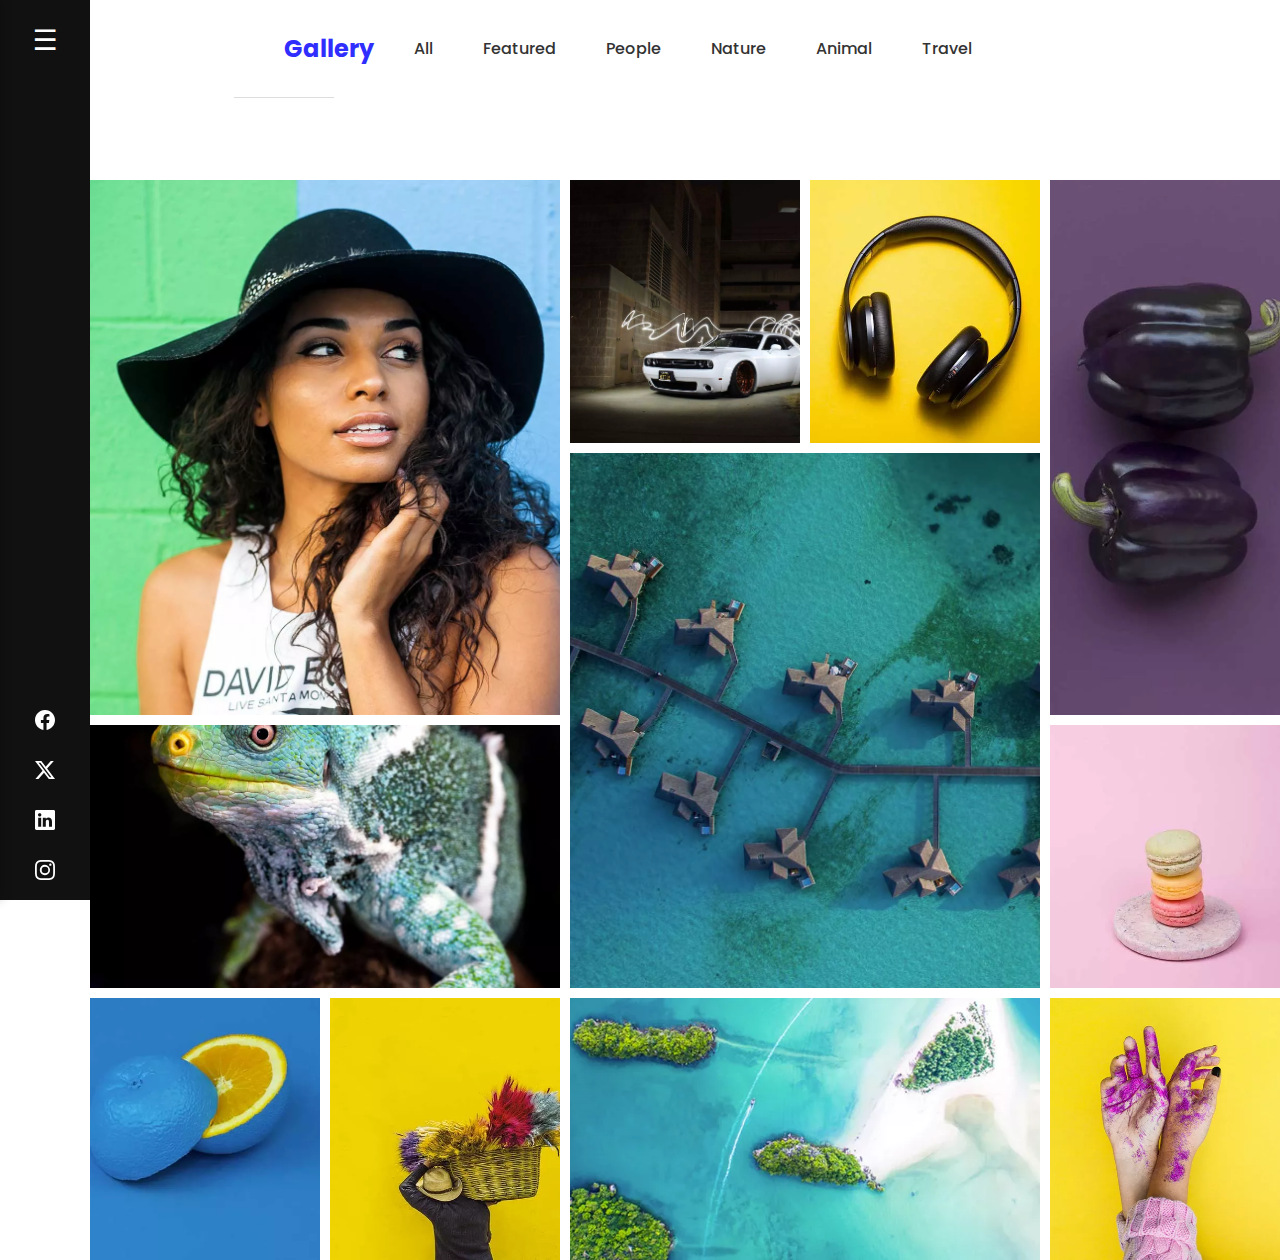
<file: gallery.html>
<!DOCTYPE html>
<html lang="en">

<head>
    <meta charset="UTF-8">
    <meta name="viewport" content="width=device-width, initial-scale=1.0">
    <title>Tulen | Photography HTML Template</title>
    <link rel="stylesheet" href="galery.css">
</head>

<body>
    <input type="checkbox" id="menu-toggle" />

    <!-- Navbar fixa esquerda -->
    <nav class="navbar">
        <label for="menu-toggle" class="menu-icon">☰</label>
        <div class="social-icons">
            <svg xmlns="http://www.w3.org/2000/svg" class="icon" viewBox="0 0 16 16" fill="currentColor">
                <path
                    d="M16 8.049c0-4.446-3.582-8.05-8-8.05C3.58 0-.002 3.603-.002 8.05c0 4.017 2.926 7.347 6.75 7.951v-5.625h-2.03V8.05H6.75V6.275c0-2.017 1.195-3.131 3.022-3.131.876 0 1.791.157 1.791.157v1.98h-1.009c-.993 0-1.303.621-1.303 1.258v1.51h2.218l-.354 2.326H9.25V16c3.824-.604 6.75-3.934 6.75-7.951" />
            </svg>
            <svg xmlns="http://www.w3.org/2000/svg" class="icon" viewBox="0 0 16 16" fill="currentColor">
                <path
                    d="M12.6.75h2.454l-5.36 6.142L16 15.25h-4.937l-3.867-5.07-4.425 5.07H.316l5.733-6.57L0 .75h5.063l3.495 4.633L12.601.75Zm-.86 13.028h1.36L4.323 2.145H2.865z" />
            </svg>
            <svg xmlns="http://www.w3.org/2000/svg" class="icon" viewBox="0 0 16 16" fill="currentColor">
                <path
                    d="M0 1.146C0 .513.526 0 1.175 0h13.65C15.474 0 16 .513 16 1.146v13.708c0 .633-.526 1.146-1.175 1.146H1.175C.526 16 0 15.487 0 14.854zm4.943 12.248V6.169H2.542v7.225zm-1.2-8.212c.837 0 1.358-.554 1.358-1.248-.015-.709-.52-1.248-1.342-1.248S2.4 3.226 2.4 3.934c0 .694.521 1.248 1.327 1.248zm4.908 8.212V9.359c0-.216.016-.432.08-.586.173-.431.568-.878 1.232-.878.869 0 1.216.662 1.216 1.634v3.865h2.401V9.25c0-2.22-1.184-3.252-2.764-3.252-1.274 0-1.845.7-2.165 1.193v.025h-.016l.016-.025V6.169h-2.4c.03.678 0 7.225 0 7.225z" />
            </svg>
            <svg xmlns="http://www.w3.org/2000/svg" class="icon" viewBox="0 0 16 16" fill="currentColor">
                <path
                    d="M8 0C5.829 0 5.556.01 4.703.048 3.85.088 3.269.222 2.76.42a3.9 3.9 0 0 0-1.417.923A3.9 3.9 0 0 0 .42 2.76C.222 3.268.087 3.85.048 4.7.01 5.555 0 5.827 0 8.001c0 2.172.01 2.444.048 3.297.04.852.174 1.433.372 1.942.205.526.478.972.923 1.417.444.445.89.719 1.416.923.51.198 1.09.333 1.942.372C5.555 15.99 5.827 16 8 16s2.444-.01 3.298-.048c.851-.04 1.434-.174 1.943-.372a3.9 3.9 0 0 0 1.416-.923c.445-.445.718-.891.923-1.417.197-.509.332-1.09.372-1.942C15.99 10.445 16 10.173 16 8s-.01-2.445-.048-3.299c-.04-.851-.175-1.433-.372-1.941a3.9 3.9 0 0 0-.923-1.417A3.9 3.9 0 0 0 13.24.42c-.51-.198-1.092-.333-1.943-.372C10.443.01 10.172 0 7.998 0zm-.717 1.442h.718c2.136 0 2.389.007 3.232.046.78.035 1.204.166 1.486.275.373.145.64.319.92.599s.453.546.598.92c.11.281.24.705.275 1.485.039.843.047 1.096.047 3.231s-.008 2.389-.047 3.232c-.035.78-.166 1.203-.275 1.485a2.5 2.5 0 0 1-.599.919c-.28.28-.546.453-.92.598-.28.11-.704.24-1.485.276-.843.038-1.096.047-3.232.047s-2.39-.009-3.233-.047c-.78-.036-1.203-.166-1.485-.276a2.5 2.5 0 0 1-.92-.598 2.5 2.5 0 0 1-.6-.92c-.109-.281-.24-.705-.275-1.485-.038-.843-.046-1.096-.046-3.233s.008-2.388.046-3.231c.036-.78.166-1.204.276-1.486.145-.373.319-.64.599-.92s.546-.453.92-.598c.282-.11.705-.24 1.485-.276.738-.034 1.024-.044 2.515-.045zm4.988 1.328a.96.96 0 1 0 0 1.92.96.96 0 0 0 0-1.92m-4.27 1.122a4.109 4.109 0 1 0 0 8.217 4.109 4.109 0 0 0 0-8.217m0 1.441a2.667 2.667 0 1 1 0 5.334 2.667 2.667 0 0 1 0-5.334" />
            </svg>
        </div>
    </nav>
    <!-- Menu lateral que abre -->
    <div class="menu-panel">
        <div class="menu-header">
            <label for="menu-toggle" class="back-arrow">←</label>
            <span class="logo">TULEN</span>
        </div>
        <ul class="menu-items">
            <a href="index.html">
                <li class="active">Home</li>
            </a>
            <a href="about.html">
                <li>About</li>
            </a>
            <a href="gallery.html">
                <li>Gallery</li>
            </a>
            <a href="blog.html">
                <li>Blog</li>
            </a>
            <a href="contact.html">
                <li>Contact</li>
            </a>
        </ul>
        <div class="menu-footer">
            <div class="footer-icons">
                <svg xmlns="http://www.w3.org/2000/svg" fill="currentColor" viewBox="0 0 16 16" width="18" height="18">
                    <path
                        d="M16 8.049c0-4.446-3.582-8.05-8-8.05C3.58 0-.002 3.603-.002 8.05c0 4.017 2.926 7.347 6.75 7.951v-5.625h-2.03V8.05H6.75V6.275c0-2.017 1.195-3.131 3.022-3.131.876 0 1.791.157 1.791.157v1.98h-1.009c-.993 0-1.303.621-1.303 1.258v1.51h2.218l-.354 2.326H9.25V16c3.824-.604 6.75-3.934 6.75-7.951" />
                </svg>
                <svg xmlns="http://www.w3.org/2000/svg" fill="currentColor" viewBox="0 0 16 16" width="18" height="18">
                    <path
                        d="M12.6.75h2.454l-5.36 6.142L16 15.25h-4.937l-3.867-5.07-4.425 5.07H.316l5.733-6.57L0 .75h5.063l3.495 4.633L12.601.75Zm-.86 13.028h1.36L4.323 2.145H2.865z" />
                </svg>
                <svg xmlns="http://www.w3.org/2000/svg" fill="currentColor" viewBox="0 0 16 16" width="18" height="18">
                    <path d="M0 1.146C0 .513.526 0 1.175 0h13.65C15.474 0 16 .513 16 1.146v13.708c0 .633-.526 1.146-1.175 1.146H1.175C.526 16 0 15.487 0 14.854zm4.943 12.248V6.169H2.542v7.225zm-1.2-8.212c.837 0 1.358-.554 1.358-1.248-.015-.709-.52-1.248-1.342-1.248S2.4 3.226 2.4 3.934c0 .694.521 1.248 1.327 1.248zm4.908 8.212V9.359c0-.216.016-.432.08-.586.173-.431.568-.878 1.232-.878.869 0 
<path d=" M0 1.146C0 .513.526 0 1.175 0h13.65C15.474 0 16 .513 16 1.146v13.708c0 .633-.526 1.146-1.175 1.146H1.175C.526
                        16 0 15.487 0 14.854zm4.943 12.248V6.169H2.542v7.225zm-1.2-8.212c.837 0 1.358-.554
                        1.358-1.248-.015-.709-.52-1.248-1.342-1.248S2.4 3.226 2.4 3.934c0 .694.521 1.248 1.327
                        1.248zm4.908 8.212V9.359c0-.216.016-.432.08-.586.173-.431.568-.878 1.232-.878.869 0 1.216.662
                        1.216 1.634v3.865h2.401V9.25c0-2.22-1.184-3.252-2.764-3.252-1.274 0-1.845.7-2.165
                        1.193v.025h-.016l.016-.025V6.169h-2.4c.03.678 0 7.225 0 7.225z" />
                </svg>
            </div>
            © 2025 Tulen. Todos os direitos reservados.
        </div>
    </div>
    <!-- Navbar fixa topo -->
    <nav class="top-navbar">
        <div class="logo">Gallery</div>
        <ul class="nav-links">
            <li><a href="#">All</a></li>
            <li><a href="#">Featured</a></li>
            <li><a href="#">People</a></li>
            <li><a href="#">Nature</a></li>
            <li><a href="#">Animal</a></li>
            <li><a href="#">Travel</a></li>
        </ul>
    </nav>
    <!-- Gallery -->
    <div class="galeria">
            <div class="item item1"><img src="mulher.jpg" alt=""></div>
            <div class="item item2"><img src="carro.jpg" alt=""></div>
            <div class="item item3"><img src="fone.jpg" alt=""></div>
            <div class="item item4"><img src="pimentao.jpg" alt=""></div>
            <div class="item item5"><img src="mar.jpg" alt=""></div>
            <div class="item item6"><img src="calango.jpg" alt=""></div>
            <div class="item item7"><img src="7.jpg" alt=""></div>
            <div class="item item8"><img src="8.jpg" alt=""></div>
            <div class="item item9"><img src="9.jpg" alt=""></div>
            <div class="item item10"><img src="10.jpg" alt=""></div>
            <div class="item item11"><img src="11.jpg" alt=""></div>
        </div>

</body>

</html>
</file>
<file: galery.css>
@import url('https://fonts.googleapis.com/css2?family=Anta&family=Poppins:ital,wght@0,100;0,200;0,300;0,400;0,500;0,600;0,700;0,800;0,900;1,100;1,200;1,300;1,400;1,500;1,600;1,700;1,800;1,900&family=Uncial+Antiqua&display=swap');

* {
    box-sizing: border-box;
}

body {
    margin: 0;
    font-family: "Poppins", system-ui, sans-serif;
    display: grid;
    grid-template-columns: 90px 1fr;
    height: 100vh;
    overflow-x: hidden;
}

.navbar {
    position: fixed;
    top: 0;
    left: 0;
    width: 90px;
    height: 100vh;
    background-color: #111;
    color: white;
    display: flex;
    flex-direction: column;
    justify-content: space-between;
    align-items: center;
    padding: 20px 0;
    z-index: 10;
}

.menu-icon {
    font-size: 28px;
    cursor: pointer;
    color: white;
    margin-bottom: 30px;
    user-select: none;
}

.social-icons {
    display: flex;
    flex-direction: column;
    gap: 30px;
    color: white;
}

.social-icons svg {
    width: 20px;
    height: 20px;
    fill: currentColor;
    cursor: pointer;
    transition: fill 0.3s;
}

.social-icons svg:hover {
    fill: #2f2eff;
}

#menu-toggle {
    display: none;
}

.menu-panel {
    position: fixed;
    top: 0;
    left: -300px;
    width: 300px;
    height: 100vh;
    background: white;
    box-shadow: 2px 0 10px rgba(0, 0, 0, 0.2);
    transition: left 0.3s ease;
    z-index: 1000;
    padding: 30px;
    display: flex;
    flex-direction: column;
    justify-content: space-between;
}

#menu-toggle:checked~.menu-panel {
    left: 0;
}

.menu-header {
    display: flex;
    align-items: center;
    gap: 10px;
}

.back-arrow {
    font-size: 24px;
    cursor: pointer;
    color: black;
    user-select: none;
}

.logo {
    color: #2f2eff;
    font-weight: bold;
    font-size: 22px;
}

.menu-items {
    list-style: none;
    padding: 0;
    margin: 40px 0;
}

.menu-items li {
    font-size: 24px;
    margin-bottom: 20px;
    color: #aaa;
    cursor: pointer;
    user-select: none;
    transition: color 0.3s;
}

.menu-items a {
    text-decoration: none;
}

.menu-items li.active,
.menu-items li:hover {
    color: #2f2eff;
    font-weight: bold;
}

.menu-footer {
    font-size: 12px;
    color: #666;
    text-align: center;
}

.footer-icons {
    display: flex;
    justify-content: center;
    gap: 15px;
    margin-bottom: 10px;
    font-size: 16px;
    color: #666;
}

.footer-icons svg {
    width: 18px;
    height: 18px;
    fill: currentColor;
    cursor: pointer;
    transition: fill 0.3s;
}

.footer-icons svg:hover {
    fill: #2f2eff;
}

/* Navbar superior */
.top-navbar {
    display: flex;
    margin-left: 260%;
    margin-bottom: 150vh;
    justify-content: space-between;
    align-items: center;
    padding: 20px 50px;
    background: #fff;
    border-bottom: 1px solid #ddd;
}

.top-navbar .logo {
    font-size: 24px;
    font-weight: bold;
}

.top-navbar .nav-links {
    list-style: none;
    display: flex;
    gap: 50px;
}

.top-navbar .nav-links li a {
    text-decoration: none;
    color: #333;
    font-weight: 500;
}

.top-navbar .nav-links li a:hover {
    color: #0077ff;
}


.galeria {
    margin-top: 20vh;
    display: grid;
    grid-template-columns: repeat(5, 1fr);
    grid-template-rows: repeat(4, 1fr);
    gap: 10px;
    height: 120vh;
}


.item {
    overflow: hidden;
    object-position: center center;
}

.item img {
    width: 100%;
    height: 100%;
    object-fit: cover;
    object-position: center center;
}

.item1 {
    grid-column: span 2;
    grid-row: span 2;
}

.item2 {
    grid-column: span 1;
    grid-row: span 1;
}

.item3 {
    grid-column: span 1;
    grid-row: span 1;
}

.item4 {
    grid-column: span 1;
    grid-row: span 2;
}

.item5 {
    grid-column: span 2;
    grid-row: span 2;
}

.item6 {
    grid-column: span 2;
    grid-row: span 1;

}

.item7 {
    grid-column: span 1;
    grid-row: span 1;
}

.item8 {
    grid-column: span 1;
    grid-row: span 1;
}

.item10 {
    grid-column: span 2;
    grid-row: span 1;
}
</file>
